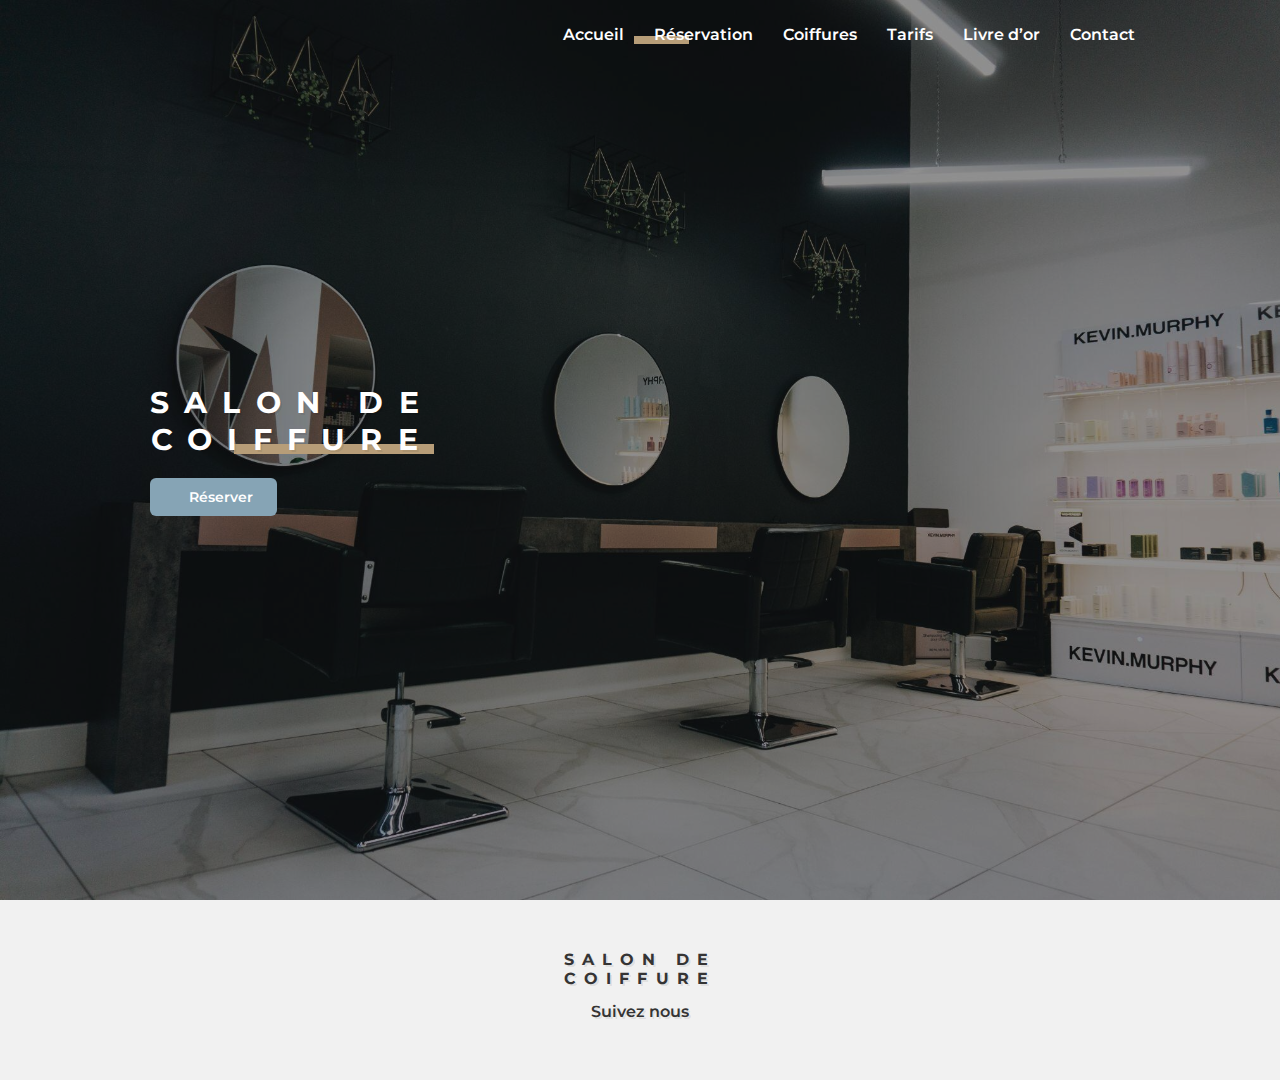
<file: index.html>
<!DOCTYPE html>
<html lang="en">
<head>
    <meta charset="UTF-8">
    <meta http-equiv="X-UA-Compatible" content="IE=edge">
    <meta name="viewport" content="width=device-width, initial-scale=1.0">
    <script src="https://code.jquery.com/jquery-3.6.0.min.js" integrity="sha256-/xUj+3OJU5yExlq6GSYGSHk7tPXikynS7ogEvDej/m4=" crossorigin="anonymous"></script>
    <link rel="stylesheet" href="https://cdnjs.cloudflare.com/ajax/libs/font-awesome/6.4.0/css/all.min.css" integrity="sha512-iecdLmaskl7CVkqkXNQ/ZH/XLlvWZOJyj7Yy7tcenmpD1ypASozpmT/E0iPtmFIB46ZmdtAc9eNBvH0H/ZpiBw==" crossorigin="anonymous" referrerpolicy="no-referrer" />
    <link rel="stylesheet" href="./styles/global.css">
    <link rel="stylesheet" href="./styles/main.css">
    <title>Coiffeur</title>
</head>
<body>
    <nav>
        <div class="topnav light" id="mainNav">
            <a href="./index.html" class="active">Accueil</a>
            <a href="./formReservations.php">Réservation</a>
            <a href="./coiffure.html">Coiffures</a>
            <a href="#">Tarifs</a>
            <a href="#">Livre d’or</a>
            <a href="./contact.html">Contact</a>
        </div>
        <span id="navIndication"></span>
        <a href="index.html" class="light" id="burgerIcon" title="Retourner à l'accueil">
            <svg viewBox="0 0 500 500" xmlns="http://www.w3.org/2000/svg">
                <path d="M125 145.833H229.167C234.692 145.833 239.991 148.028 243.898 151.935C247.805 155.842 250 161.141 250 166.667C250 172.192 247.805 177.491 243.898 181.398C239.991 185.305 234.692 187.5 229.167 187.5H125C119.475 187.5 114.176 185.305 110.269 181.398C106.362 177.491 104.167 172.192 104.167 166.667C104.167 161.141 106.362 155.842 110.269 151.935C114.176 148.028 119.475 145.833 125 145.833V145.833ZM270.833 312.5H375C380.525 312.5 385.824 314.695 389.731 318.602C393.638 322.509 395.833 327.808 395.833 333.333C395.833 338.859 393.638 344.158 389.731 348.065C385.824 351.972 380.525 354.167 375 354.167H270.833C265.308 354.167 260.009 351.972 256.102 348.065C252.195 344.158 250 338.859 250 333.333C250 327.808 252.195 322.509 256.102 318.602C260.009 314.695 265.308 312.5 270.833 312.5ZM125 229.167H375C380.525 229.167 385.824 231.362 389.731 235.269C393.638 239.176 395.833 244.475 395.833 250C395.833 255.525 393.638 260.824 389.731 264.731C385.824 268.638 380.525 270.833 375 270.833H125C119.475 270.833 114.176 268.638 110.269 264.731C106.362 260.824 104.167 255.525 104.167 250C104.167 244.475 106.362 239.176 110.269 235.269C114.176 231.362 119.475 229.167 125 229.167V229.167Z"/>
            </svg>
        </a>
    </nav>
    <main>
        <div class="title">
            <h1>SALON DE<br>COIFFURE</h1>
            <span class="titleUnderline"></span>
            <a href="formReservations.php"><button><i class="fa-solid fa-calendar"></i>Réserver</button></a>
        </div>
    </main>
    <footer>
        <p class="title">Salon de<br>coiffure</p>
        <div>
            <p>Suivez nous</p>
            <div>
                <i class="fa-brands fa-twitter"></i>
                <i class="fa-brands fa-instagram"></i>
            </div>
        </div>
    </footer>
    <script src="./scripts/main.js"></script>
</body>
</html>
</file>
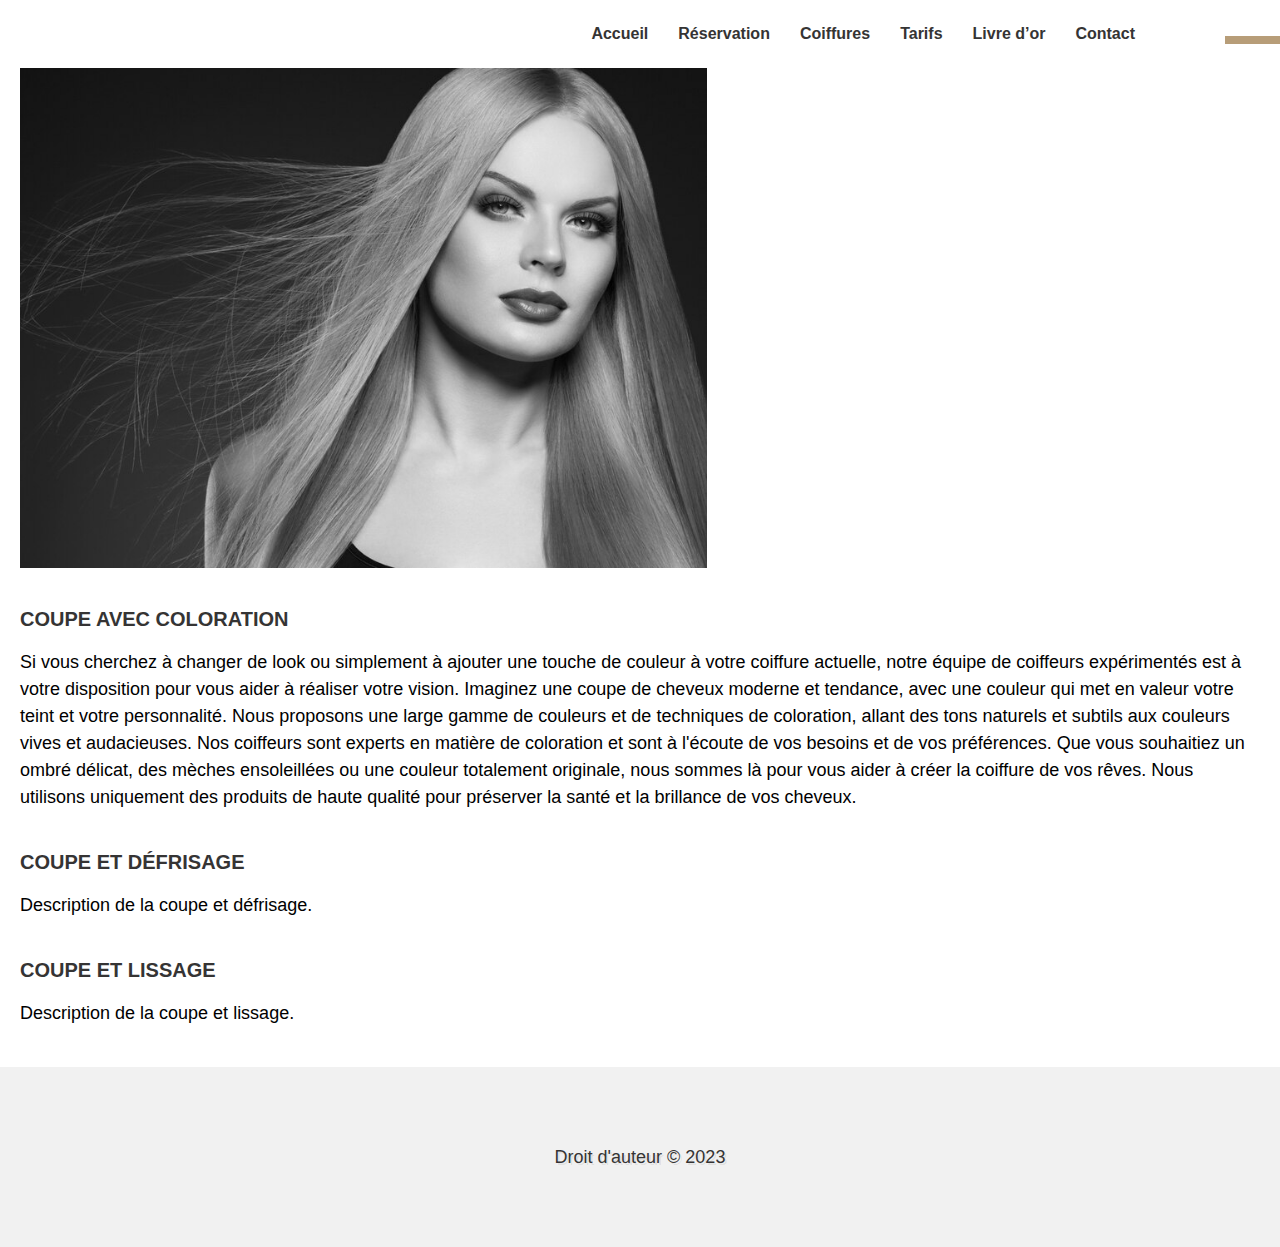
<file: coiffure.html>
<!DOCTYPE html>
<html lang="fr">
<head>
	<meta charset="UTF-8">
	<title>Ici toutes nos coiffures et nos soins!</title>
	<link rel="stylesheet" href="coiff.css">
    <link rel="stylesheet" href="https://cdnjs.cloudflare.com/ajax/libs/font-awesome/6.4.0/css/all.min.css" integrity="sha512-iecdLmaskl7CVkqkXNQ/ZH/XLlvWZOJyj7Yy7tcenmpD1ypASozpmT/E0iPtmFIB46ZmdtAc9eNBvH0H/ZpiBw==" crossorigin="anonymous" referrerpolicy="no-referrer" />
    <link rel="stylesheet" href="./styles/global.css">
    <!-- <link rel="stylesheet" href="./styles/reservation.css"> -->
</head>
<body>
    <nav>
        <div class="topnav" id="mainNav">
            <a href="./index.html">Accueil</a>
            <a href="./formReservations.php">Réservation</a>
            <a href="#" class="active">Coiffures</a>
            <a href="#">Tarifs</a>
            <a href="#">Livre d’or</a>
            <a href="./contact.html">Contact</a>
        </div>
        <span id="navIndication"></span>
        <a href="index.html" id="burgerIcon" title="Retourner à l'accueil">
            <svg viewBox="0 0 500 500" xmlns="http://www.w3.org/2000/svg">
                <path d="M125 145.833H229.167C234.692 145.833 239.991 148.028 243.898 151.935C247.805 155.842 250 161.141 250 166.667C250 172.192 247.805 177.491 243.898 181.398C239.991 185.305 234.692 187.5 229.167 187.5H125C119.475 187.5 114.176 185.305 110.269 181.398C106.362 177.491 104.167 172.192 104.167 166.667C104.167 161.141 106.362 155.842 110.269 151.935C114.176 148.028 119.475 145.833 125 145.833V145.833ZM270.833 312.5H375C380.525 312.5 385.824 314.695 389.731 318.602C393.638 322.509 395.833 327.808 395.833 333.333C395.833 338.859 393.638 344.158 389.731 348.065C385.824 351.972 380.525 354.167 375 354.167H270.833C265.308 354.167 260.009 351.972 256.102 348.065C252.195 344.158 250 338.859 250 333.333C250 327.808 252.195 322.509 256.102 318.602C260.009 314.695 265.308 312.5 270.833 312.5ZM125 229.167H375C380.525 229.167 385.824 231.362 389.731 235.269C393.638 239.176 395.833 244.475 395.833 250C395.833 255.525 393.638 260.824 389.731 264.731C385.824 268.638 380.525 270.833 375 270.833H125C119.475 270.833 114.176 268.638 110.269 264.731C106.362 260.824 104.167 255.525 104.167 250C104.167 244.475 106.362 239.176 110.269 235.269C114.176 231.362 119.475 229.167 125 229.167V229.167Z"/>
            </svg>
        </a>
    </nav>
	<main>
        
		<section >
            <br>
			<h2><img src="/assets/1.jpg" alt="Coupe avec Brushing"></h2>
			
		</section>
		<section class="formSection">
			<h2>Coupe avec coloration</h2>
			<p>Si vous cherchez à changer de look ou simplement à ajouter une touche de couleur à votre coiffure actuelle, 
                notre équipe de coiffeurs expérimentés est à votre disposition pour vous aider à réaliser votre vision.
                Imaginez une coupe de cheveux moderne et tendance, avec une couleur qui met en valeur votre teint et votre personnalité. 
                Nous proposons une large gamme de couleurs et de techniques de coloration, allant des tons naturels et subtils aux couleurs vives et audacieuses. Nos coiffeurs sont experts en matière de coloration et sont à l'écoute de vos besoins et de vos préférences.
                Que vous souhaitiez un ombré délicat, des mèches ensoleillées ou une couleur totalement originale, nous sommes là pour vous aider à créer la coiffure de vos rêves. Nous utilisons uniquement des produits de haute qualité pour préserver la santé et la brillance de vos cheveux.</p>
		</section>
		<section>
			<h2>Coupe et Défrisage</h2>
			<p>Description de la coupe et défrisage.</p>
		</section>
		<section>
			<h2>Coupe et lissage</h2>
			<p>Description de la coupe et lissage.</p>
		</section>
    </div>
	</main>
	<footer>
		<p>Droit d'auteur © 2023</p>
	</footer>
</body>
</html>
</file>
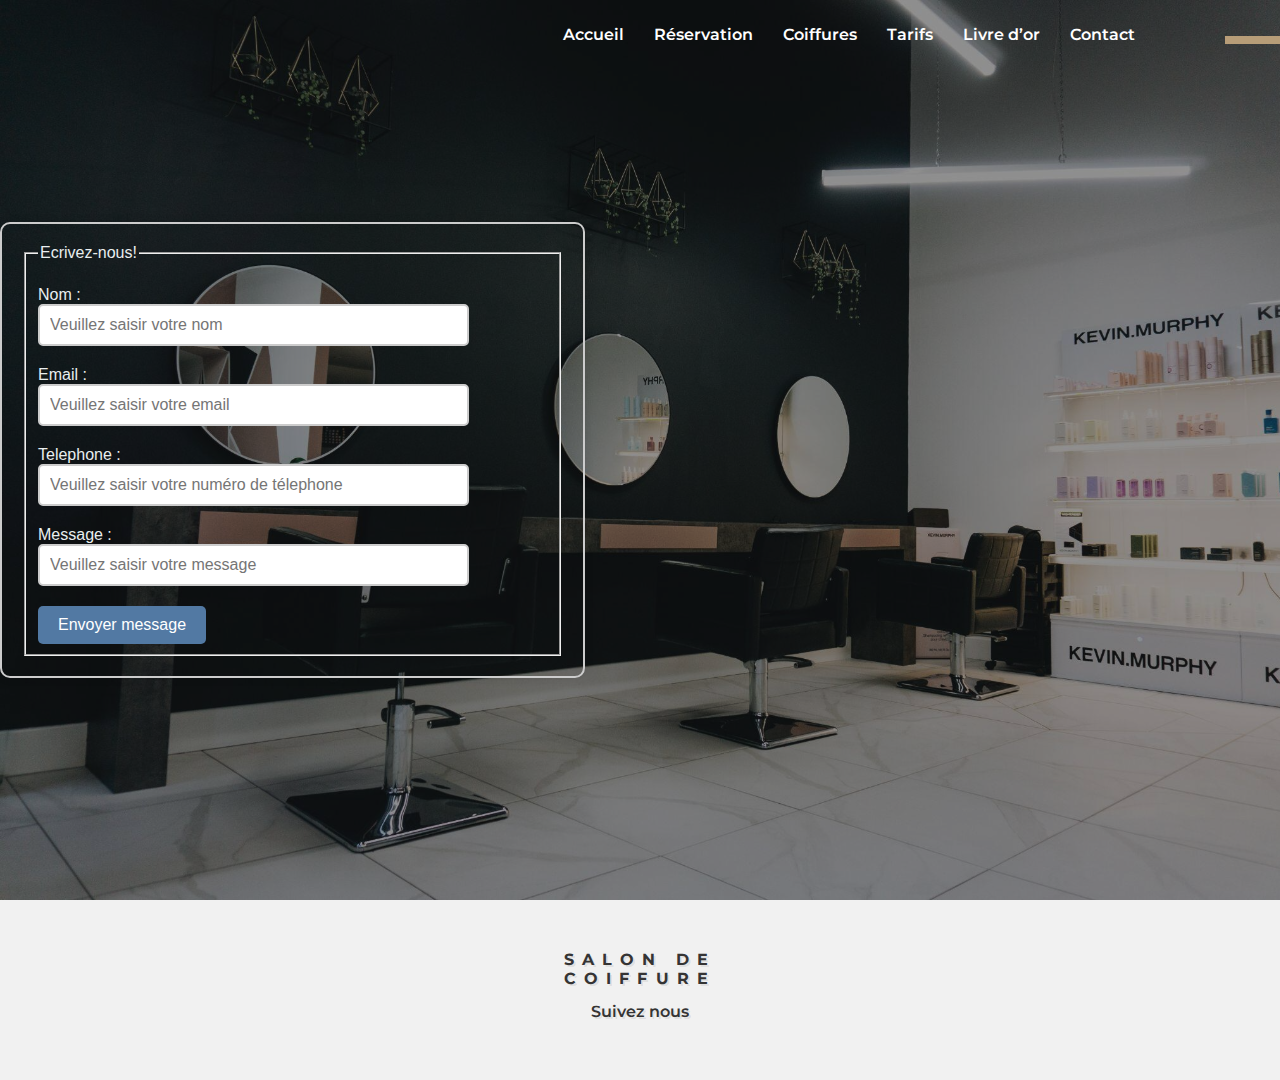
<file: contact.html>
<!DOCTYPE html>
<html lang="en">
<head>
    <meta charset="UTF-8">
    <meta http-equiv="X-UA-Compatible" content="IE=edge">
    <meta name="viewport" content="width=device-width, initial-scale=1.0">
    <script src="https://code.jquery.com/jquery-3.6.0.min.js" integrity="sha256-/xUj+3OJU5yExlq6GSYGSHk7tPXikynS7ogEvDej/m4=" crossorigin="anonymous"></script>
    <link rel="stylesheet" href="https://cdnjs.cloudflare.com/ajax/libs/font-awesome/6.4.0/css/all.min.css" integrity="sha512-iecdLmaskl7CVkqkXNQ/ZH/XLlvWZOJyj7Yy7tcenmpD1ypASozpmT/E0iPtmFIB46ZmdtAc9eNBvH0H/ZpiBw==" crossorigin="anonymous" referrerpolicy="no-referrer" />
    <link rel="stylesheet" href="./styles/global.css">
    <link rel="stylesheet" href="./styles/main.css">
    <link rel="stylesheet" href="contact.css">
    <title>Coiffeur</title>
</head>
<body>
    <nav>
        <div class="topnav light" id="mainNav">
            <a href="./index.html">Accueil</a>
            <a href="./formReservations.php">Réservation</a>
            <a href="#">Coiffures</a>
            <a href="#">Tarifs</a>
            <a href="#">Livre d’or</a>
            <a href="./contact.html" >Contact</a>
        </div>
        <span id="navIndication"></span>
        <a href="index.html" class="light" id="burgerIcon" title="Retourner à l'accueil">
            <svg viewBox="0 0 500 500" xmlns="http://www.w3.org/2000/svg">
                <path d="M125 145.833H229.167C234.692 145.833 239.991 148.028 243.898 151.935C247.805 155.842 250 161.141 250 166.667C250 172.192 247.805 177.491 243.898 181.398C239.991 185.305 234.692 187.5 229.167 187.5H125C119.475 187.5 114.176 185.305 110.269 181.398C106.362 177.491 104.167 172.192 104.167 166.667C104.167 161.141 106.362 155.842 110.269 151.935C114.176 148.028 119.475 145.833 125 145.833V145.833ZM270.833 312.5H375C380.525 312.5 385.824 314.695 389.731 318.602C393.638 322.509 395.833 327.808 395.833 333.333C395.833 338.859 393.638 344.158 389.731 348.065C385.824 351.972 380.525 354.167 375 354.167H270.833C265.308 354.167 260.009 351.972 256.102 348.065C252.195 344.158 250 338.859 250 333.333C250 327.808 252.195 322.509 256.102 318.602C260.009 314.695 265.308 312.5 270.833 312.5ZM125 229.167H375C380.525 229.167 385.824 231.362 389.731 235.269C393.638 239.176 395.833 244.475 395.833 250C395.833 255.525 393.638 260.824 389.731 264.731C385.824 268.638 380.525 270.833 375 270.833H125C119.475 270.833 114.176 268.638 110.269 264.731C106.362 260.824 104.167 255.525 104.167 250C104.167 244.475 106.362 239.176 110.269 235.269C114.176 231.362 119.475 229.167 125 229.167V229.167Z"/>
            </svg>
        </a>
    </nav>
    <main>
        <form class="form" method="POST" enctype="multipart/form-data">
            <fieldset class="field-co">
                <legend>Ecrivez-nous!</legend>
                <br>
                <label for="nom">Nom : </label>
                <br>
                <input type="text" id="nom" name="nom" minlength="2" maxlength="20" size="30"
                    placeholder="Veuillez saisir votre nom">
                <br>
                <label for="email">Email : </label>
                <br>
                <input type="text" id="email" name="email" minlength="5" maxlength="50" size="30"
                    placeholder="Veuillez saisir votre email">
                <br>
                <label for="email">Telephone : </label>
                <br>
                <input type="text" id="telephone" name="telephone" minlength="2" maxlength="10" size="30"
                    placeholder="Veuillez saisir votre numéro de télephone">
                <br>
                <label for="email">Message : </label>
                <br>
                <input type="text" id="message" name="message" minlength="2" maxlength="200" size="50"
                    placeholder="Veuillez saisir votre message">
                <br>
                <input class="button" name="submit" type="submit" value="Envoyer message"/>
            </fieldset>
        </form>    
    </main>
</body>
<footer>
    <p class="title">Salon de<br>coiffure</p>
    <div>
        <p>Suivez nous</p>
        <div>
            <i class="fa-brands fa-twitter"></i>
            <i class="fa-brands fa-instagram"></i>
        </div>
    </div>
</footer>
<script src="./scripts/script.js"></script>
</html>
</file>
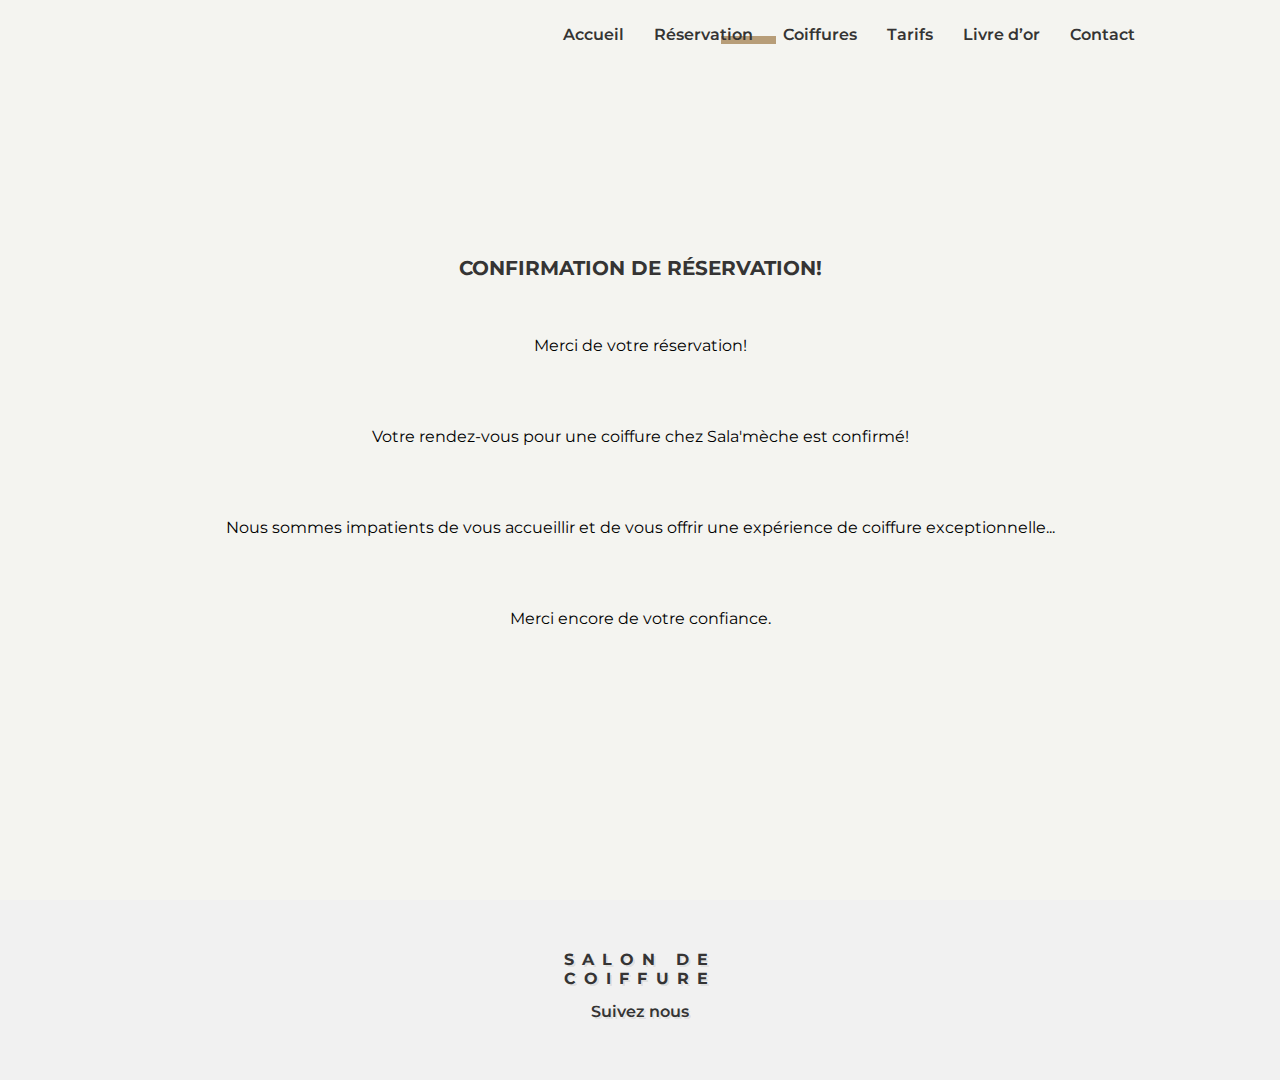
<file: contactsuccess.html>
<!DOCTYPE html>
<html lang="en">
<head>
    <meta charset="UTF-8">
    <meta http-equiv="X-UA-Compatible" content="IE=edge">
    <meta name="viewport" content="width=device-width, initial-scale=1.0">
    <script src="https://code.jquery.com/jquery-3.6.0.min.js" integrity="sha256-/xUj+3OJU5yExlq6GSYGSHk7tPXikynS7ogEvDej/m4=" crossorigin="anonymous"></script>
    <link rel="stylesheet" href="https://cdnjs.cloudflare.com/ajax/libs/font-awesome/6.4.0/css/all.min.css" integrity="sha512-iecdLmaskl7CVkqkXNQ/ZH/XLlvWZOJyj7Yy7tcenmpD1ypASozpmT/E0iPtmFIB46ZmdtAc9eNBvH0H/ZpiBw==" crossorigin="anonymous" referrerpolicy="no-referrer" />
    <link rel="stylesheet" href="./styles/global.css">
    <link rel="stylesheet" href="./styles/reservation.css">
    <title>Contact</title>
</head>
<body>
<nav>
        <div class="topnav" id="mainNav">
            <a href="./index.html">Accueil</a>
            <a href="./formReservations.php" class="active">Réservation</a>
            <a href="#">Coiffures</a>
            <a href="#">Tarifs</a>
            <a href="#">Livre d’or</a>
            <a href="./contact.html">Contact</a>
        </div>
        <span id="navIndication"></span>
        <a href="index.html" id="burgerIcon" title="Retourner à l'accueil">
            <svg viewBox="0 0 500 500" xmlns="http://www.w3.org/2000/svg">
                <path d="M125 145.833H229.167C234.692 145.833 239.991 148.028 243.898 151.935C247.805 155.842 250 161.141 250 166.667C250 172.192 247.805 177.491 243.898 181.398C239.991 185.305 234.692 187.5 229.167 187.5H125C119.475 187.5 114.176 185.305 110.269 181.398C106.362 177.491 104.167 172.192 104.167 166.667C104.167 161.141 106.362 155.842 110.269 151.935C114.176 148.028 119.475 145.833 125 145.833V145.833ZM270.833 312.5H375C380.525 312.5 385.824 314.695 389.731 318.602C393.638 322.509 395.833 327.808 395.833 333.333C395.833 338.859 393.638 344.158 389.731 348.065C385.824 351.972 380.525 354.167 375 354.167H270.833C265.308 354.167 260.009 351.972 256.102 348.065C252.195 344.158 250 338.859 250 333.333C250 327.808 252.195 322.509 256.102 318.602C260.009 314.695 265.308 312.5 270.833 312.5ZM125 229.167H375C380.525 229.167 385.824 231.362 389.731 235.269C393.638 239.176 395.833 244.475 395.833 250C395.833 255.525 393.638 260.824 389.731 264.731C385.824 268.638 380.525 270.833 375 270.833H125C119.475 270.833 114.176 268.638 110.269 264.731C106.362 260.824 104.167 255.525 104.167 250C104.167 244.475 106.362 239.176 110.269 235.269C114.176 231.362 119.475 229.167 125 229.167V229.167Z"/>
            </svg>
        </a>
    </nav>
	<main>
		<h2>Confirmation de Réservation!</h2>
		<p>Merci de votre réservation!</p>
		<p>Votre rendez-vous pour une coiffure chez Sala'mèche est confirmé</strong>!</p>
		<p>Nous sommes impatients de vous accueillir et de vous offrir une expérience de coiffure exceptionnelle...</p>
		<p>Merci encore de votre confiance.</p>
	</main>
        <footer>
            <p class="title">Salon de<br>coiffure</p>
            <div>
                <p>Suivez nous</p>
                <div>
                    <i class="fa-brands fa-twitter"></i>
                    <i class="fa-brands fa-instagram"></i>
                </div>
            </div>
        </footer>
        <script src="./scripts/main.js"></script>
    </body>
    </html>
</file>
<file: styles/global.css>
@import url("https://fonts.googleapis.com/css2?family=Montserrat:wght@400;500;600;700;800;900&display=swap");
h2 {
  font-size: 20px;
  font-weight: 700;
  text-transform: uppercase;
  margin: 0;
  color: #353434;
}
h2 span.color {
  color: #B79D78;
}

h3 {
  font-size: 16px;
  font-weight: 700;
  text-transform: uppercase;
  margin: 0;
  color: #353434;
}

h4 {
  font-weight: 600;
  font-size: 14px;
  margin: 0;
  color: rgba(53, 52, 52, 0.75);
}
h4 span.highlight {
  color: #353434;
}

.mainIcon {
  width: 35px;
  height: 35px;
  background: #86A4B5;
  border-radius: 6px;
  display: flex;
  flex-direction: row;
  justify-content: center;
  align-items: center;
  padding: 15px;
}

.mainIcon i {
  color: #fff;
  font-size: 25px;
}

a {
  text-decoration: none;
}

button {
  background: #86A4B5;
  border-radius: 6px;
  border: none;
  outline: none;
  display: flex;
  flex-direction: row;
  justify-content: center;
  align-items: center;
  padding: 10px 24px;
  gap: 15px;
  width: -moz-fit-content;
  width: fit-content;
  color: #fff;
  font-family: "Montserrat";
  font-style: normal;
  font-weight: 600;
  font-size: 14px;
  transition: color 0.2s ease, background 0.2s ease;
  z-index: 4;
}

button:hover {
  cursor: pointer;
  background: #708b9a;
  color: rgba(255, 255, 255, 0.75);
}

#mainNav {
  position: absolute;
  right: 140px;
  top: 20px;
  display: flex;
  justify-content: flex-end;
  align-items: center;
  padding: 5px;
  gap: 30px;
  z-index: 4;
}
#mainNav.light a {
  color: #FFFFFF;
}
#mainNav.light a:hover {
  color: rgba(255, 255, 255, 0.75);
}
#mainNav a {
  display: block;
  color: #353434;
  text-align: center;
  text-decoration: none;
  font-weight: 600;
  font-size: 16px;
  height: -moz-fit-content;
  height: fit-content;
  width: -moz-fit-content;
  width: fit-content;
}
#mainNav a:hover {
  color: rgba(53, 52, 52, 0.75);
}

#burgerIcon {
  display: none;
  z-index: 4;
}
#burgerIcon.light svg {
  fill: #FFFFFF;
}
#burgerIcon svg {
  display: block;
  width: 50px;
  fill: #353434;
}

#navIndication {
  position: absolute;
  top: 36px;
  right: 0;
  background: #B79D78;
  height: 8px;
  width: 55px;
  display: block;
  z-index: 2;
}

@media screen and (max-width: 600px) {
  #mainNav {
    display: none;
  }
  #burgerIcon {
    position: absolute;
    right: 20px;
    top: 10px;
    display: block;
  }
}
footer {
  width: 100vw;
  height: 180px;
  color: #353434;
  text-shadow: 2px 2px 0px rgba(0, 0, 0, 0.08);
  background-color: #F1F1F1;
  display: flex;
  flex-direction: column;
  align-items: center;
  justify-content: center;
  gap: 15px;
}
footer p {
  margin: 0;
}
footer .title {
  font-weight: 700;
  font-size: 16px;
  text-align: center;
  letter-spacing: 0.5075em;
  text-transform: uppercase;
}
footer div {
  display: flex;
  flex-direction: column;
  align-items: center;
  font-weight: 600;
  font-size: 16px;
  line-height: 18px;
  text-align: center;
  gap: 10px;
}
footer div div {
  display: flex;
  flex-direction: row;
  align-items: center;
  gap: 25px;
}
footer div div i {
  color: #86A4B5;
  font-size: 22.5px;
}/*# sourceMappingURL=global.css.map */
</file>
<file: styles/main.css>
@import url("https://fonts.googleapis.com/css2?family=Montserrat:wght@400;500;600;700;800;900&display=swap");
h2 {
  font-size: 20px;
  font-weight: 700;
  text-transform: uppercase;
  margin: 0;
  color: #353434;
}
h2 span.color {
  color: #B79D78;
}

h3 {
  font-size: 16px;
  font-weight: 700;
  text-transform: uppercase;
  margin: 0;
  color: #353434;
}

h4 {
  font-weight: 600;
  font-size: 14px;
  margin: 0;
  color: rgba(53, 52, 52, 0.75);
}
h4 span.highlight {
  color: #353434;
}

.mainIcon {
  width: 35px;
  height: 35px;
  background: #86A4B5;
  border-radius: 6px;
  display: flex;
  flex-direction: row;
  justify-content: center;
  align-items: center;
  padding: 15px;
}
.mainIcon i {
  color: #fff;
  font-size: 25px;
}

a {
  text-decoration: none;
}

button {
  background: #86A4B5;
  border-radius: 6px;
  border: none;
  outline: none;
  display: flex;
  flex-direction: row;
  justify-content: center;
  align-items: center;
  padding: 10px 24px;
  gap: 15px;
  width: -moz-fit-content;
  width: fit-content;
  color: #fff;
  font-family: "Montserrat";
  font-style: normal;
  font-weight: 600;
  font-size: 14px;
  transition: color 0.2s ease, background 0.2s ease;
  z-index: 4;
}
button:hover {
  cursor: pointer;
  background: #708b9a;
  color: rgba(255, 255, 255, 0.75);
}

#mainNav {
  position: absolute;
  right: 140px;
  top: 20px;
  display: flex;
  justify-content: flex-end;
  align-items: center;
  padding: 5px;
  gap: 30px;
  z-index: 4;
}
#mainNav.light a {
  color: #FFFFFF;
}
#mainNav.light a:hover {
  color: rgba(255, 255, 255, 0.75);
}
#mainNav a {
  display: block;
  color: #353434;
  text-align: center;
  text-decoration: none;
  font-weight: 600;
  font-size: 16px;
  height: -moz-fit-content;
  height: fit-content;
  width: -moz-fit-content;
  width: fit-content;
}
#mainNav a:hover {
  color: rgba(53, 52, 52, 0.75);
}

#burgerIcon {
  display: none;
  z-index: 4;
}
#burgerIcon.light svg {
  fill: #FFFFFF;
}
#burgerIcon svg {
  display: block;
  width: 50px;
  fill: #353434;
}

#navIndication {
  position: absolute;
  top: 36px;
  right: 0;
  background: #B79D78;
  height: 8px;
  width: 55px;
  display: block;
  z-index: 2;
}

@media screen and (max-width: 600px) {
  #mainNav {
    display: none;
  }
  #burgerIcon {
    position: absolute;
    right: 20px;
    top: 10px;
    display: block;
  }
}
footer {
  width: 100vw;
  height: 180px;
  color: #353434;
  text-shadow: 2px 2px 0px rgba(0, 0, 0, 0.08);
  background-color: #F1F1F1;
  display: flex;
  flex-direction: column;
  align-items: center;
  justify-content: center;
  gap: 15px;
}
footer p {
  margin: 0;
}
footer .title {
  font-weight: 700;
  font-size: 16px;
  text-align: center;
  letter-spacing: 0.5075em;
  text-transform: uppercase;
}
footer div {
  display: flex;
  flex-direction: column;
  align-items: center;
  font-weight: 600;
  font-size: 16px;
  line-height: 18px;
  text-align: center;
  gap: 10px;
}
footer div div {
  display: flex;
  flex-direction: row;
  align-items: center;
  gap: 25px;
}
footer div div i {
  color: #86A4B5;
  font-size: 22.5px;
}

body {
  height: 100vh;
  width: 100vw;
  margin: 0;
  padding: 0;
  overflow-x: hidden;
  font-family: "Montserrat";
  font-style: normal;
  background-image: url("../assets/main_bg.jpg");
  background-color: rgba(54, 54, 54, 0.8) !important;
  background-blend-mode: soft-light;
  background-repeat: no-repeat;
  background-size: cover;
  position: relative;
  z-index: 0;
}

main {
  height: 100%;
  width: 100%;
  display: flex;
  align-items: center;
}
main .title {
  position: relative;
  left: 150px;
  display: flex;
  flex-direction: column;
  gap: 20px;
}
main .title .titleUnderline {
  position: absolute;
  top: 60px;
  right: 0;
  height: 10px;
  width: 200px;
  background-color: #B79D78;
}

h1 {
  font-weight: 700;
  font-size: 30px;
  text-align: center;
  text-transform: uppercase;
  margin: 0;
  color: #fff;
  letter-spacing: 0.5075em;
  z-index: 1;
  text-shadow: 2px 2px 0px rgba(0, 0, 0, 0.08);
}/*# sourceMappingURL=main.css.map */
</file>
<file: coiff.css>
body {
	font-family: Arial, sans-serif;
	margin: 0;
	padding: 0;
}

header {
	background-color: #333;
	color: #fff;
	padding: 20px;
	text-align: center;
}

main {
	margin: 20px;
}

section {
	margin-bottom: 40px;
}

h2 {
	font-size: 24px;
	margin-bottom: 10px;
}

p {
	font-size: 18px;
	line-height: 1.5;
	margin-bottom: 20px;
}

img {
	display: block;
	margin-top: 30px;
	max-width: 100%;
	height: 500px;
}

.banner {
    display: flex;
    justify-content: center;
    align-items: center;
    height: 300px; /* ajustez la hauteur en fonction de votre image */
    background-color: #f1f1f1; /* ajoutez une couleur de fond pour votre bannière si nécessaire */
  }
  
  .banner img {
    max-width: 100%;
    max-height: 100%;
  }
</file>
<file: styles/reservation.css>
@import url("https://fonts.googleapis.com/css2?family=Montserrat:wght@400;500;600;700;800;900&display=swap");
h2 {
  font-size: 20px;
  font-weight: 700;
  text-transform: uppercase;
  margin: 0;
  color: #353434;
}
h2 span.color {
  color: #B79D78;
}

h3 {
  font-size: 16px;
  font-weight: 700;
  text-transform: uppercase;
  margin: 0;
  color: #353434;
}

h4 {
  font-weight: 600;
  font-size: 14px;
  margin: 0;
  color: rgba(53, 52, 52, 0.75);
}
h4 span.highlight {
  color: #353434;
}

.mainIcon {
  width: 35px;
  height: 35px;
  background: #86A4B5;
  border-radius: 6px;
  display: flex;
  flex-direction: row;
  justify-content: center;
  align-items: center;
  padding: 15px;
}
.mainIcon i {
  color: #fff;
  font-size: 25px;
}

a {
  text-decoration: none;
}

button {
  background: #86A4B5;
  border-radius: 6px;
  border: none;
  outline: none;
  display: flex;
  flex-direction: row;
  justify-content: center;
  align-items: center;
  padding: 10px 24px;
  gap: 15px;
  width: -moz-fit-content;
  width: fit-content;
  color: #fff;
  font-family: "Montserrat";
  font-style: normal;
  font-weight: 600;
  font-size: 14px;
  transition: color 0.2s ease, background 0.2s ease;
  z-index: 4;
}
button:hover {
  cursor: pointer;
  background: #708b9a;
  color: rgba(255, 255, 255, 0.75);
}

#mainNav {
  position: absolute;
  right: 140px;
  top: 20px;
  display: flex;
  justify-content: flex-end;
  align-items: center;
  padding: 5px;
  gap: 30px;
  z-index: 4;
}
#mainNav.light a {
  color: #FFFFFF;
}
#mainNav.light a:hover {
  color: rgba(255, 255, 255, 0.75);
}
#mainNav a {
  display: block;
  color: #353434;
  text-align: center;
  text-decoration: none;
  font-weight: 600;
  font-size: 16px;
  height: -moz-fit-content;
  height: fit-content;
  width: -moz-fit-content;
  width: fit-content;
}
#mainNav a:hover {
  color: rgba(53, 52, 52, 0.75);
}

#burgerIcon {
  display: none;
  z-index: 4;
}
#burgerIcon.light svg {
  fill: #FFFFFF;
}
#burgerIcon svg {
  display: block;
  width: 50px;
  fill: #353434;
}

#navIndication {
  position: absolute;
  top: 36px;
  right: 0;
  background: #B79D78;
  height: 8px;
  width: 55px;
  display: block;
  z-index: 2;
}

@media screen and (max-width: 600px) {
  #mainNav {
    display: none;
  }
  #burgerIcon {
    position: absolute;
    right: 20px;
    top: 10px;
    display: block;
  }
}
footer {
  width: 100vw;
  height: 180px;
  color: #353434;
  text-shadow: 2px 2px 0px rgba(0, 0, 0, 0.08);
  background-color: #F1F1F1;
  display: flex;
  flex-direction: column;
  align-items: center;
  justify-content: center;
  gap: 15px;
}
footer p {
  margin: 0;
}
footer .title {
  font-weight: 700;
  font-size: 16px;
  text-align: center;
  letter-spacing: 0.5075em;
  text-transform: uppercase;
}
footer div {
  display: flex;
  flex-direction: column;
  align-items: center;
  font-weight: 600;
  font-size: 16px;
  line-height: 18px;
  text-align: center;
  gap: 10px;
}
footer div div {
  display: flex;
  flex-direction: row;
  align-items: center;
  gap: 25px;
}
footer div div i {
  color: #86A4B5;
  font-size: 22.5px;
}

body {
  height: 100vh;
  width: 100vw;
  margin: 0;
  padding: 0;
  overflow-x: hidden;
  background-color: #F4F4F0;
  font-family: "Montserrat";
  font-style: normal;
}

main {
  height: 100%;
  width: 100%;
  display: flex;
  flex-direction: column;
  justify-content: center;
  align-items: center;
  gap: 40px;
}
main .formSection {
  display: flex;
  flex-direction: column;
  align-items: flex-start;
  justify-content: center;
  gap: 40px;
}

form {
  display: flex;
  flex-direction: column;
  width: -moz-fit-content;
  width: fit-content;
  gap: 50px;
}
form .row {
  display: flex;
  flex-direction: column;
  gap: 25px;
}
form .header {
  display: flex;
  flex-direction: row;
  align-items: center;
  gap: 15px;
}
form .header div {
  display: flex;
  flex-direction: column;
  gap: 5px;
  margin: 0;
}
form .inputs {
  width: 100%;
  display: flex;
  justify-content: space-between;
}
form .inputs input[type=text], form .inputs input[type=tel] {
  background: #DBDBD6;
  border-radius: 6px;
  border: none;
  outline: none;
  padding: 13px;
  font-family: "Montserrat";
  font-style: normal;
  font-weight: 600;
  font-size: 12px;
}

.select-box {
  display: flex;
  width: 300px;
  flex-direction: column;
  font-family: "Montserrat";
  font-style: normal;
  background: #DBDBD6;
  border-radius: 6px;
}

.select-box .options-container {
  color: #f5f6fa;
  max-height: 0;
  width: 100%;
  opacity: 0;
  transition: all 0.4s;
  overflow: hidden;
  box-sizing: border-box;
  order: 1;
}

.selected {
  font-weight: 600;
  font-size: 12px;
  color: rgba(53, 52, 52, 0.75);
  position: relative;
  padding: 13px;
  order: 0;
}

.select-box .options-container.active {
  max-height: 240px;
  opacity: 1;
  overflow-y: scroll;
}

.select-box .options-container.active + .selected::after {
  transform: rotateX(180deg);
  top: -6px;
}

.select-box .options-container::-webkit-scrollbar {
  width: 8px;
  background: transparent;
  border-radius: 0 8px 8px 0;
}

.select-box .options-container::-webkit-scrollbar-thumb {
  background: rgba(134, 164, 181, 0.5);
  border-radius: 8px;
}

.select-box .separator {
  display: block;
  height: 2px;
  margin: 4px 12px;
  background: rgba(53, 52, 52, 0.25);
  border-radius: 62px;
}

.select-box .optionTitle {
  font-weight: 600;
  font-size: 12px;
  padding: 6px;
  margin: 1px 12px;
  border-radius: 4px;
  color: rgba(53, 52, 52, 0.75);
}

.select-box .option, .selected {
  font-weight: 600;
  font-size: 12px;
  cursor: pointer;
}

.selected {
  display: flex;
  justify-content: space-between;
  align-items: center;
  gap: 10px;
}
.selected span {
  width: 100%;
  display: flex;
  justify-content: space-between;
}
.selected span p {
  margin: 0;
}

.select-box .option {
  padding: 6px;
  margin: 0 12px;
  border-radius: 4px;
  color: #353434;
}
.select-box .option:last-child {
  margin-bottom: 13px;
}

.select-box .option:hover {
  background: rgba(134, 164, 181, 0.5);
}

.select-box label {
  cursor: pointer;
  display: flex;
  justify-content: space-between;
}
.select-box label p {
  margin: 0;
}

.select-box .option .radio {
  display: none;
}/*# sourceMappingURL=reservation.css.map */
</file>
<file: contact.css>
form {
    display: flex;
    flex-direction: column;
    align-items: center;
    font-family: Arial, sans-serif;
    font-size: 16px;
    color: #e9eeef;
    border: 2px solid #ccc;
    padding: 20px;
    border-radius: 10px;
    box-shadow: 0 0 10px rgba(0, 0, 0, 0.1);
  }
  
  label {
    margin-bottom: 10px;
  }
  
  input[type="text"], 
  input[type="email"], 
  textarea {
    width: 80%;
    padding: 10px;
    margin-bottom: 20px;
    border: 2px solid #ccc;
    border-radius: 5px;
    font-family: Arial, sans-serif;
    font-size: 16px;
    resize: none;
  }
  
  input[type="submit"] {
    background-color: #5279a3;
    color: #fff;
    border: none;
    border-radius: 5px;
    padding: 10px 20px;
    cursor: pointer;
    font-size: 16px;
  }
  
  input[type="submit"]:hover {
    background-color: #5279a3;
  }
</file>
